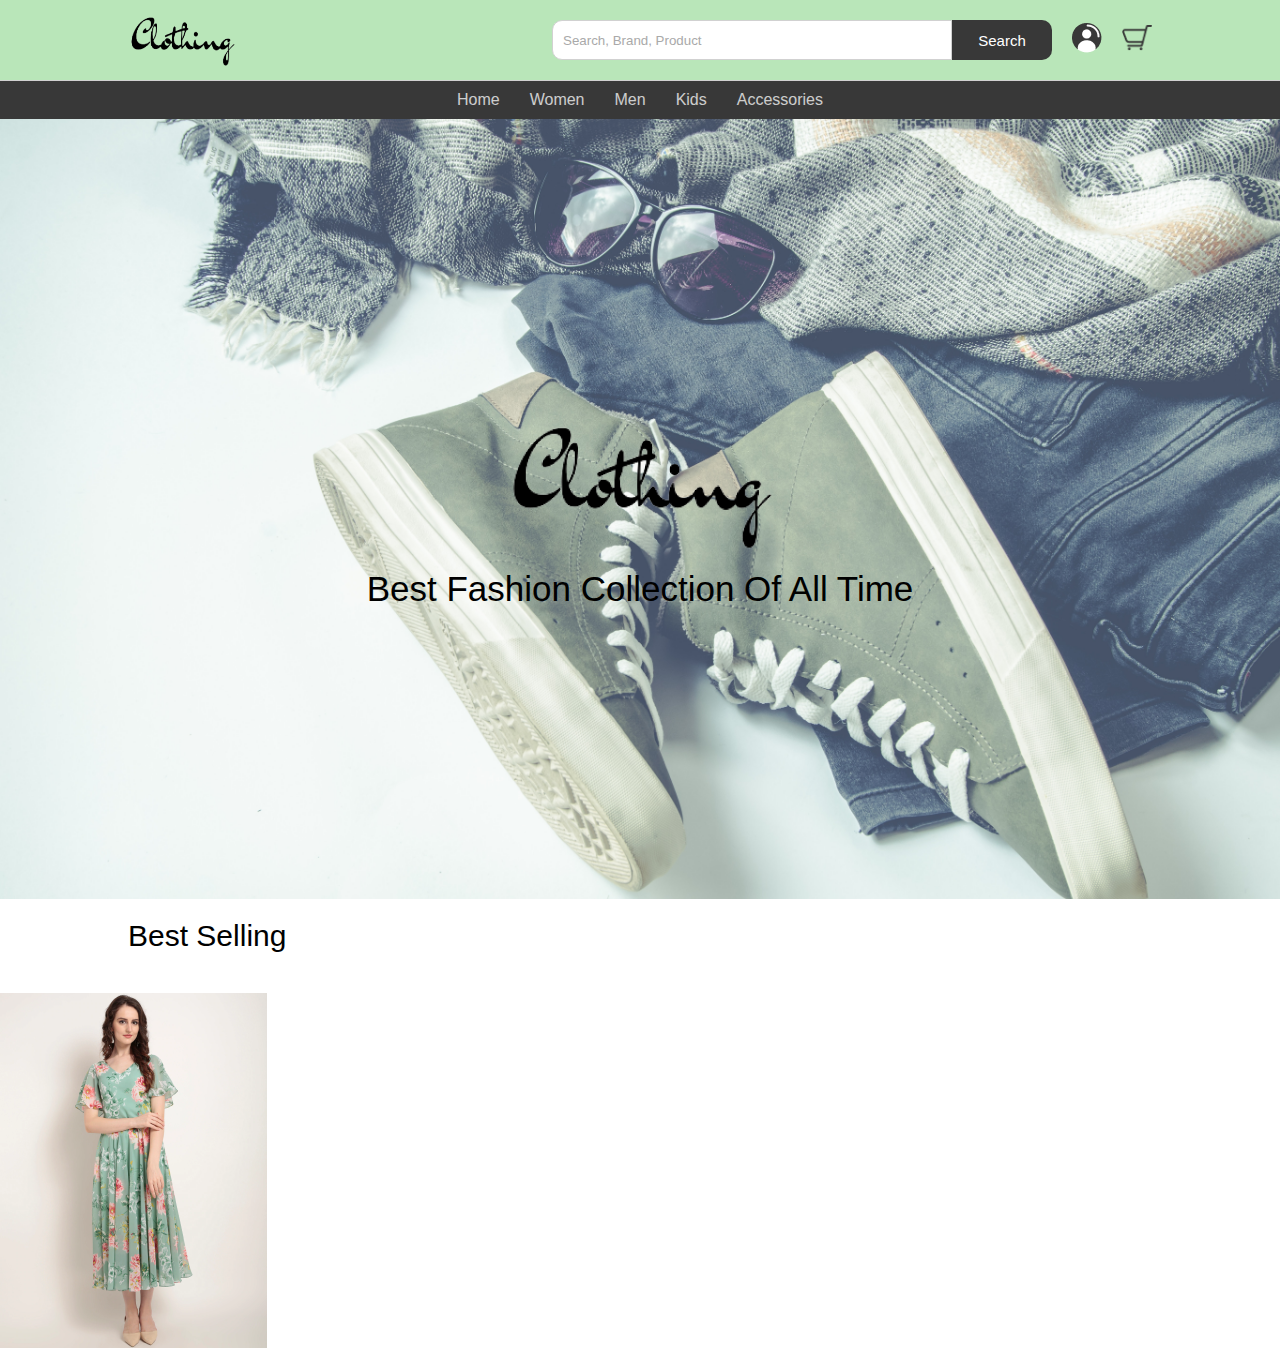
<file: index.html>
<!DOCTYPE html>
<html lang="en">
<head>
    <meta charset="UTF-8">
    <meta http-equiv="X-UA-Compatible" content="IE=edge">
    <meta name="viewport" content="width=device-width, initial-scale=1.0">
    <title>Harambe Apparel - Online Clothing Store</title>
    <link rel="stylesheet" href="/css/home.css">
</head>
<body>

    <nav class="navbar"></nav>

    <!-- hero section -->
    <header class="hero-section">
        <div class="content">
            <img src="img/dark-logo.png" class="logo" alt="">
            <h2 class="sub-heading">best fashion collection of all time</h2>
        </div>
    </header>

    <!-- card container -->
    <section class="product">
        <h2 class="product-category">best selling</h2>
        <div class="product-container">
            <div class="product-card">
                <div class="product-image">
                    <img src="img/card1.png" class="product-thumb" alt="">
                </div>
            </div>
        </div>
    </section>
        
    <script src="/js/nav.js"></script>

</body>
</html>
</file>
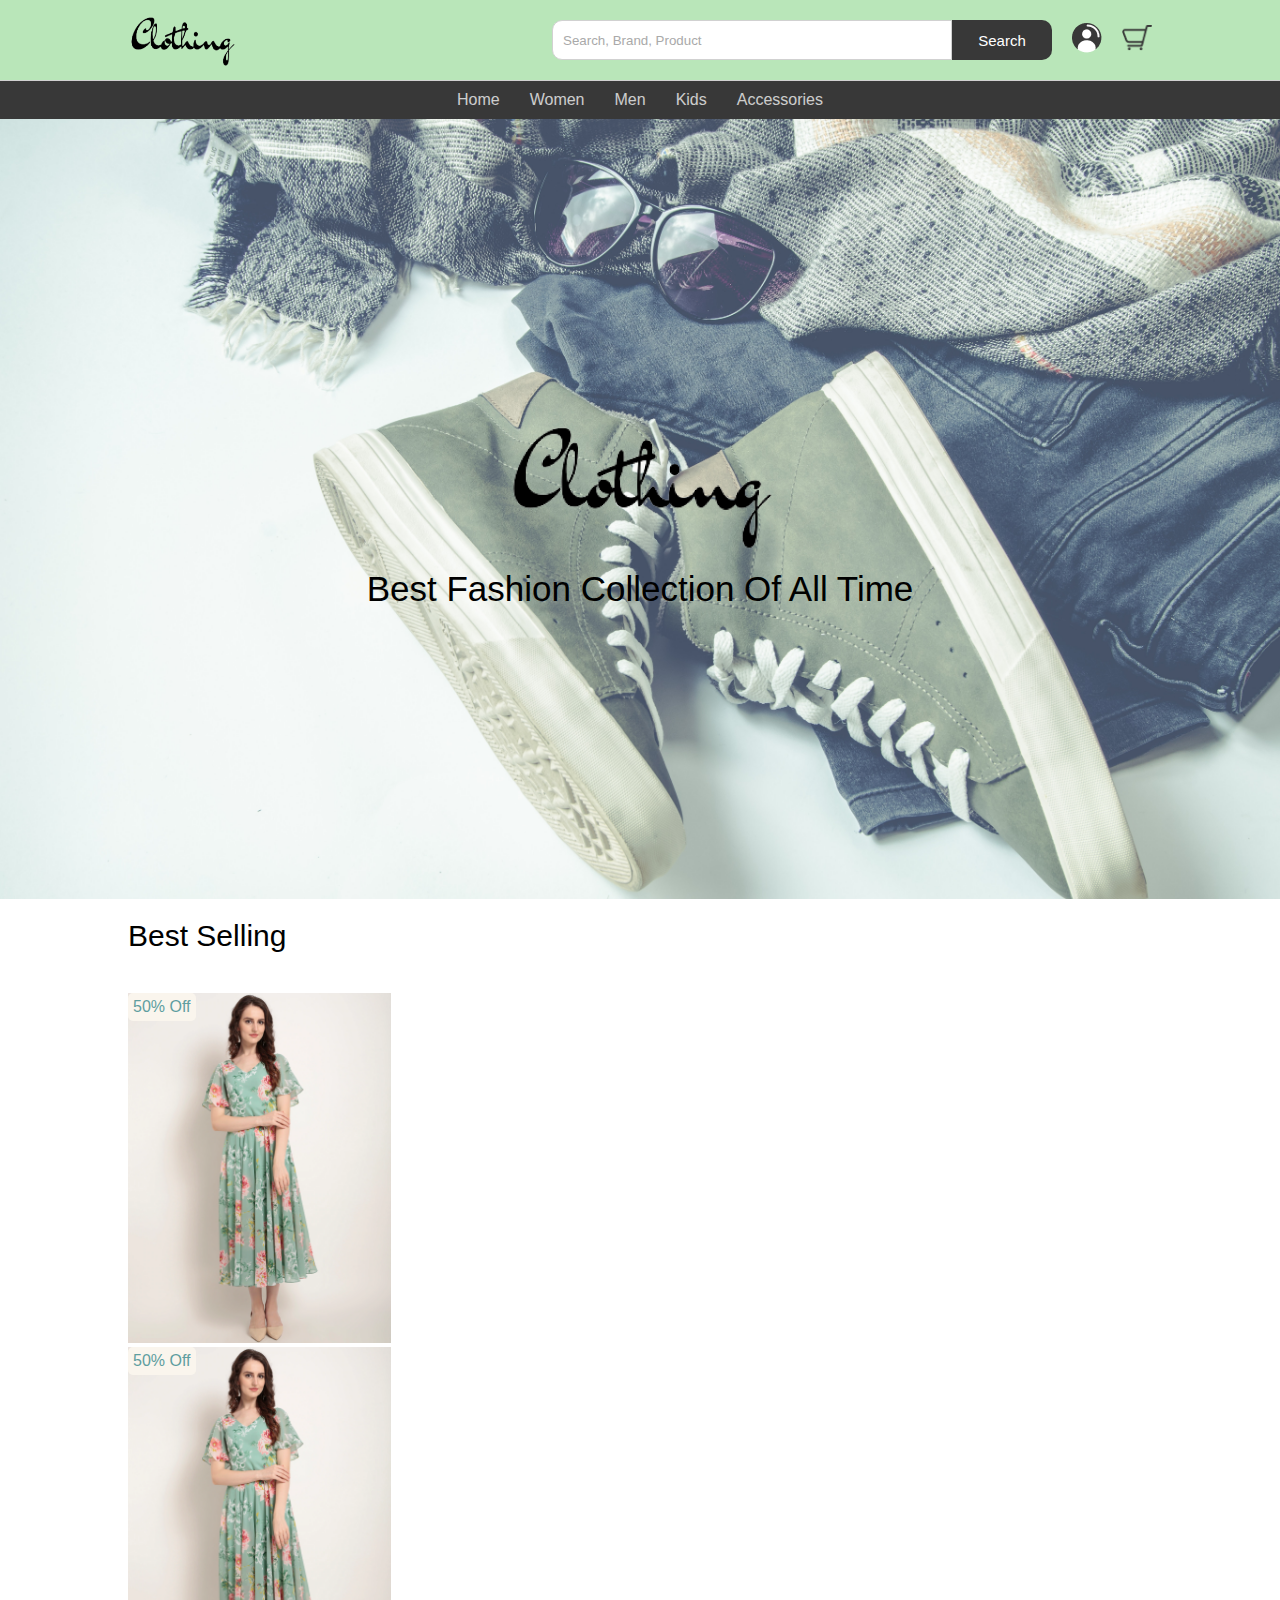
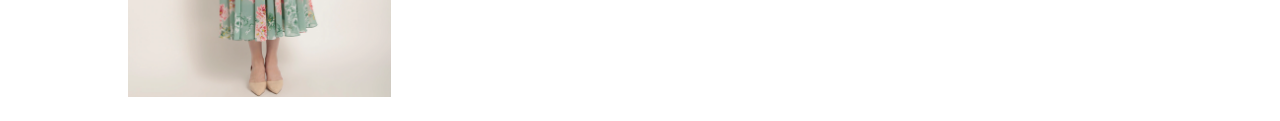
<file: docs/index.html>
<!DOCTYPE html>
<html lang="en">
<head>
    <meta charset="UTF-8">
    <meta http-equiv="X-UA-Compatible" content="IE=edge">
    <meta name="viewport" content="width=device-width, initial-scale=1.0">
    <title>eCommerceApplication</title>
    <link rel="stylesheet" href="css/home.css">
</head>
<body>

    <nav class="navbar"></nav>

    <!-- hero section -->
    <header class="hero-section">
        <div class="content">
            <img src="img/dark-logo.png" class="logo" alt="">
            <h2 class="sub-heading">best fashion collection of all time</h2>
        </div>
    </header>

    <!-- card container -->
    <section class="product">
        <h2 class="product-category">best selling</h2>
        <div class="product-container">
            <div class="product-card">
                <div class="product-image">
                    <span class="discount-tag">50% off</span>
                    <img src="img/card1.png" class="product-thumb" alt="">
                    <button class="card-btn">add to wishlist</button>
                </div>
                <div class="product-image">
                    <span class="discount-tag">50% off</span>
                    <img src="img/card1.png" class="product-thumb" alt="">
                    <button class="card-btn">add to wishlist</button>
                </div>
            </div>
        </div>
    </section>
        
    <script src="js/nav.js"></script>

</body>
</html>
</file>
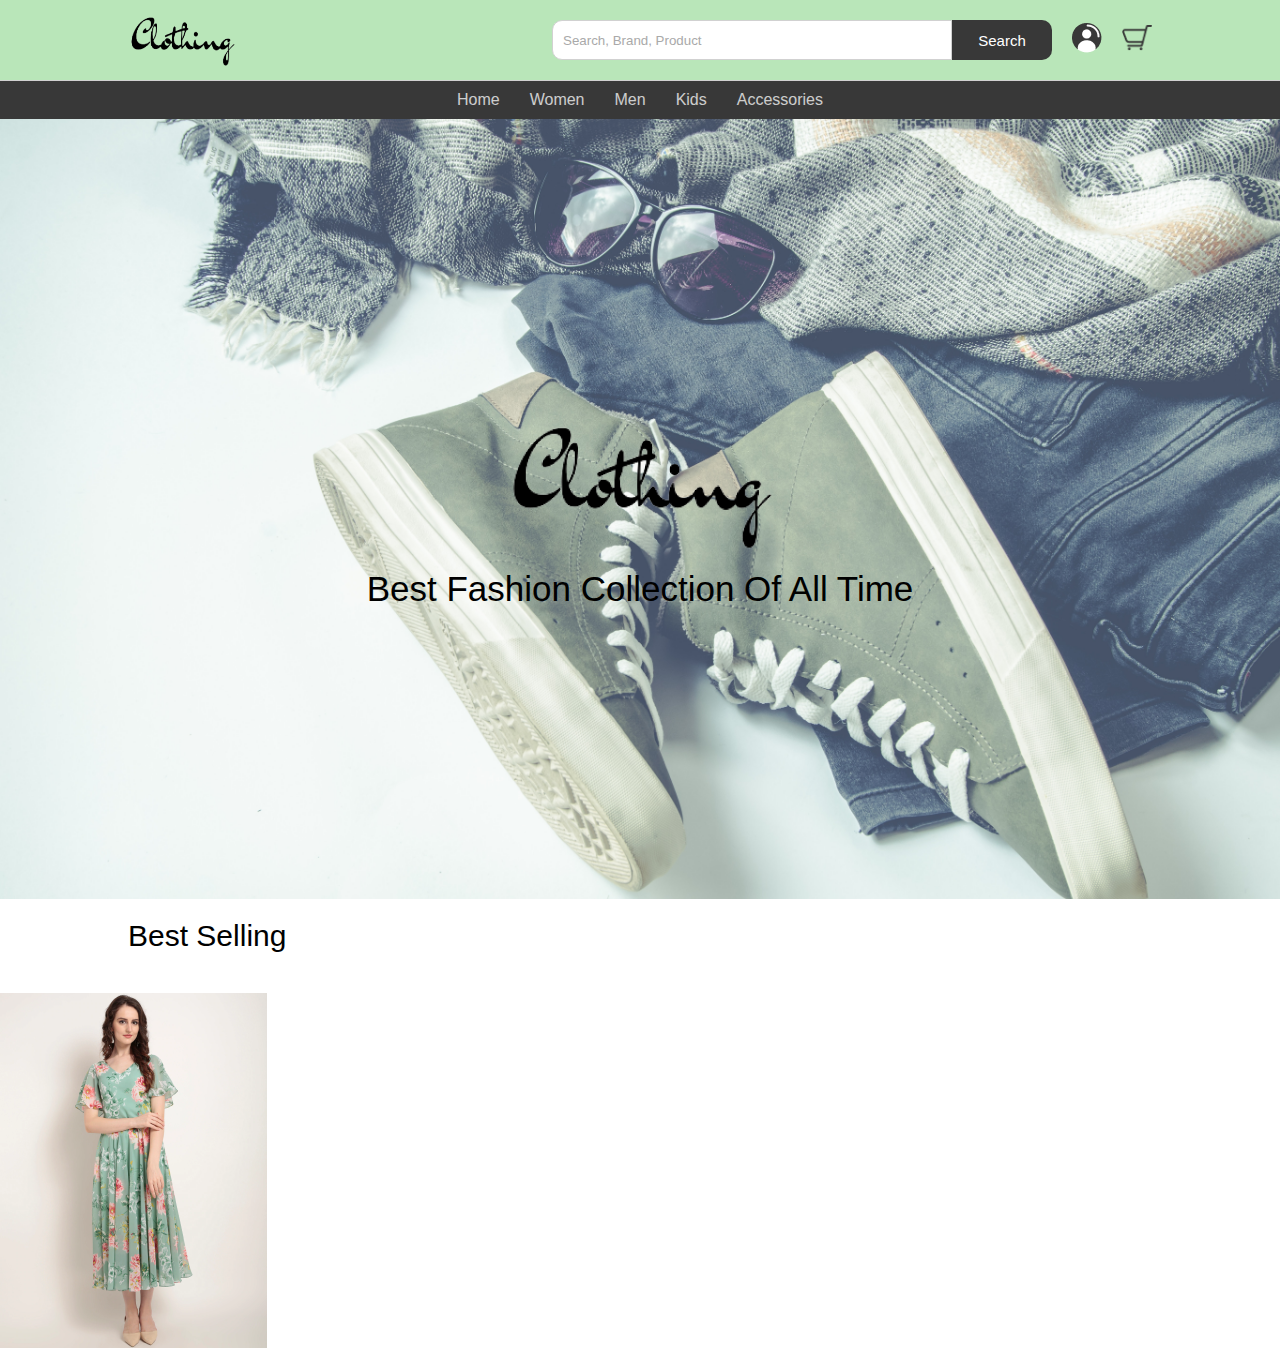
<file: root/index.html>
<!DOCTYPE html>
<html lang="en">
<head>
    <meta charset="UTF-8">
    <meta http-equiv="X-UA-Compatible" content="IE=edge">
    <meta name="viewport" content="width=device-width, initial-scale=1.0">
    <title>Harambe Apparel - Online Clothing Store</title>
    <link rel="stylesheet" href="/root/css/home.css">
</head>
<body>

    <nav class="navbar"></nav>

    <!-- hero section -->
    <header class="hero-section">
        <div class="content">
            <img src="img/dark-logo.png" class="logo" alt="">
            <h2 class="sub-heading">best fashion collection of all time</h2>
        </div>
    </header>

    <!-- card container -->
    <section class="product">
        <h2 class="product-category">best selling</h2>
        <div class="product-container">
            <div class="product-card">
                <div class="product-image">
                    <img src="img/card1.png" class="product-thumb" alt="">
                </div>
            </div>
        </div>
    </section>
        
    <script src="/root/js/nav.js"></script>

</body>
</html>
</file>
<file: css/home.css>
@import 'nav.css';

.hero-section{
    width: 100%;
    height: calc(100vh - 120px);
    background-image: url('../img/newHeader.jpg');
    background-size: cover;
    display: flex;
    justify-content: center;
    align-items: center;
}

.hero-section .logo{
    height: 150px;
    display: block; /*work together to display element in center */
    margin: auto;
}

.hero-section .sub-heading{
    margin-top: 10px;
    text-align: center;
    color: black;
    text-transform: capitalize;
    font-size: 35px;
    font-weight: 300;
}

/*product*/

.product{
position: relative;
overflow: hidden;
padding: 20px 0; /*top and bottom*/
}

.product-category{
    padding: 0 10vw;
    font-size: 30px;
    font-weight: 500;
    margin-bottom: 40px;
    text-transform: capitalize;
}
</file>
<file: docs/css/home.css>
@import 'nav.css';

.hero-section{
    width: 100%;
    height: calc(100vh - 120px);
    background-image: url('../img/newHeader.jpg');
    background-size: cover;
    display: flex;
    justify-content: center;
    align-items: center;
}

.hero-section .logo{
    height: 150px;
    display: block; /*work together to display element in center */
    margin: auto;
}

.hero-section .sub-heading{
    margin-top: 10px;
    text-align: center;
    color: black;
    text-transform: capitalize;
    font-size: 35px;
    font-weight: 300;
    transition: 0.5s;
}

/*product*/

.product{
position: relative;
overflow: hidden;
padding: 20px 0; 
}

.product-category{
     padding: 0 10vw; /*top bottom, left right */
    font-size: 30px;
    font-weight: 500;
    margin-bottom: 40px;
    text-transform: capitalize;
}

.product-container{
    padding: 0 10vw;
    display: flex; /*aligns cards side by side*/
    overflow-x: auto; /*adds scroll-bar when overflow in x direction */
    scroll-behavior: smooth;
}

.product-container::-webkit-scrollbar{
    display: none; /*hide product container scroll-bar*/
}

.product-card{
    /* flex: 0 0 auto;
    width: 250px;
    height: 450px;
    margin-right: 40px; */
}

.product-image{
    /* position: relative;
    width: 100%;
    height: 350px;
    overflow: hidden; */
}

.product-thumb{
    width: 100%;
    height: 350px;
    object-fit: cover;
}

.discount-tag{
    position:absolute;
    background: rgb(250, 245, 237);
    padding: 5px;
    border-radius: 5px;
    color:cadetblue;
    /* right: 10px;
    top: 10px; */
    text-transform: capitalize;
}

.card-btn{
    position: absolute;
    /* bottom: 10px;
    left: 50%; */
    transform: translate(-170%);
    top: 400px;
    padding: 10px;
    text-transform: capitalize;
    border: none;
    background: cadetblue;
    color:#fff;
    border-radius: 5px;
    transition: 0.5s;
    cursor: pointer;
    opacity: 0;
}
/*rather than hover on the button itself, the button displays when you hover over card*/
.product-card:hover .card-btn{
    opacity: 1;
}

/*adding hover effect to the actual button*/
.card-btn:hover{
    background: #383838;
}
</file>
<file: root/css/home.css>
@import 'nav.css';

.hero-section{
    width: 100%;
    height: calc(100vh - 120px);
    background-image: url('../img/newHeader.jpg');
    background-size: cover;
    display: flex;
    justify-content: center;
    align-items: center;
}

.hero-section .logo{
    height: 150px;
    display: block; /*work together to display element in center */
    margin: auto;
}

.hero-section .sub-heading{
    margin-top: 10px;
    text-align: center;
    color: black;
    text-transform: capitalize;
    font-size: 35px;
    font-weight: 300;
}

/*product*/

.product{
position: relative;
overflow: hidden;
padding: 20px 0; /*top and bottom*/
}

.product-category{
    padding: 0 10vw;
    font-size: 30px;
    font-weight: 500;
    margin-bottom: 40px;
    text-transform: capitalize;
}
</file>
